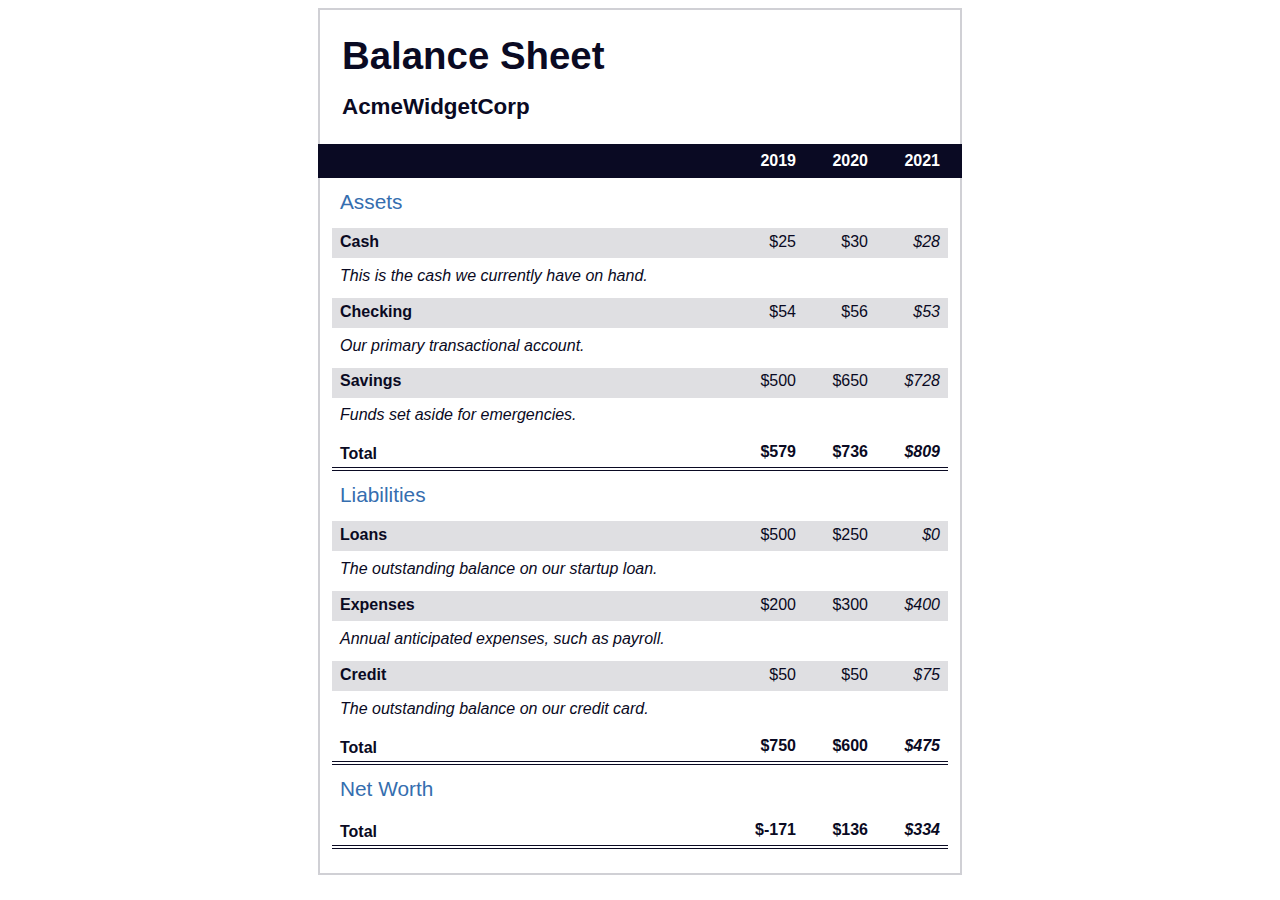
<file: ResponsiveWebDesign/BalanceSheet/index.html>
<!DOCTYPE html>
<html lang="en">

<head>
    <meta charset="UTF-8">
    <meta name="viewport" content="width=device-width, initial-scale=1.0">
    <title>Balance Sheet</title>
    <link rel="stylesheet" href="./styles.css">
</head>

<body>
    <main>
        <section>
            <h1>
                <span class="flex">
                    <span>AcmeWidgetCorp</span>
                    <span>Balance Sheet</span>
                </span>
            </h1>
            <div id="years" aria-hidden="true">
                <span class="year">2019</span>
                <span class="year">2020</span>
                <span class="year">2021</span>
            </div>
            <div class="table-wrap">
                <table>
                    <caption>Assets</caption>
                    <thead>
                        <tr>
                            <td></td>
                            <th><span class="sr-only year">2019</span></th>
                            <th><span class="sr-only year">2020</span></th>
                            <th class="current"><span class="sr-only year">2021</span></th>
                        </tr>
                    </thead>
                    <tbody>
                        <tr class="data">
                            <th>Cash <span class="description">This is the cash we currently have on hand.</span></th>
                            <td>$25</td>
                            <td>$30</td>
                            <td class="current">$28</td>
                        </tr>
                        <tr class="data">
                            <th>Checking <span class="description">Our primary transactional account.</span></th>
                            <td>$54</td>
                            <td>$56</td>
                            <td class="current">$53</td>
                        </tr>
                        <tr class="data">
                            <th>Savings <span class="description">Funds set aside for emergencies.</span></th>
                            <td>$500</td>
                            <td>$650</td>
                            <td class="current">$728</td>
                        </tr>
                        <tr class="total">
                            <th>Total <span class="sr-only">Assets</span></th>
                            <td>$579</td>
                            <td>$736</td>
                            <td class="current">$809</td>
                        </tr>
                    </tbody>
                </table>
                <table>
                    <caption>Liabilities</caption>
                    <thead>
                        <tr>
                            <td></td>
                            <th><span class="sr-only">2019</span></th>
                            <th><span class="sr-only">2020</span></th>
                            <th><span class="sr-only">2021</span></th>
                        </tr>
                    </thead>
                    <tbody>
                        <tr class="data">
                            <th>Loans <span class="description">The outstanding balance on our startup loan.</span></th>
                            <td>$500</td>
                            <td>$250</td>
                            <td class="current">$0</td>
                        </tr>
                        <tr class="data">
                            <th>Expenses <span class="description">Annual anticipated expenses, such as payroll.</span>
                            </th>
                            <td>$200</td>
                            <td>$300</td>
                            <td class="current">$400</td>
                        </tr>
                        <tr class="data">
                            <th>Credit <span class="description">The outstanding balance on our credit card.</span></th>
                            <td>$50</td>
                            <td>$50</td>
                            <td class="current">$75</td>
                        </tr>
                        <tr class="total">
                            <th>Total <span class="sr-only">Liabilities</span></th>
                            <td>$750</td>
                            <td>$600</td>
                            <td class="current">$475</td>
                        </tr>
                    </tbody>
                </table>
                <table>
                    <caption>Net Worth</caption>
                    <thead>
                        <tr>
                            <td></td>
                            <th><span class="sr-only">2019</span></th>
                            <th><span class="sr-only">2020</span></th>
                            <th><span class="sr-only">2021</span></th>
                        </tr>
                    </thead>
                    <tbody>
                        <tr class="total">
                            <th>Total <span class="sr-only">Net Worth</span></th>
                            <td>$-171</td>
                            <td>$136</td>
                            <td class="current">$334</td>
                        </tr>
                    </tbody>
                </table>
            </div>
        </section>
    </main>
</body>

</html>
</file>
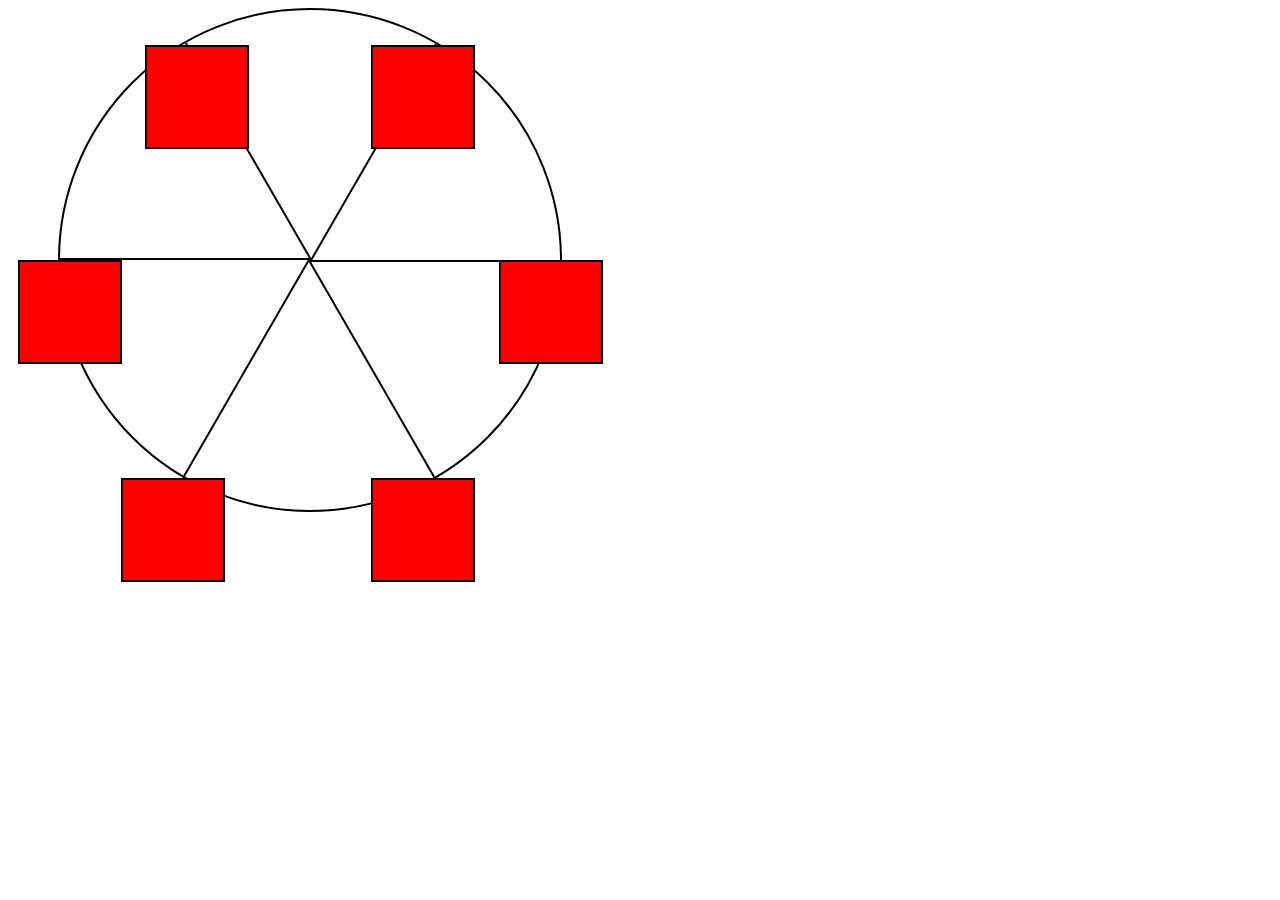
<file: ResponsiveWebDesign/LearnCssAnimation/index.html>
<!DOCTYPE html>
<html lang="en">
<head>
    <meta charset="UTF-8">
    <meta name="viewport" content="width=device-width, initial-scale=1.0">
    <title>Ferris Wheel</title>
    <link rel="stylesheet" href="styles.css">
</head>
<body>
    <div class="wheel">
        <span class="line"></span>
        <span class="line"></span>
        <span class="line"></span>
        <span class="line"></span>
        <span class="line"></span>
        <span class="line"></span>
        <div class="cabin"></div>
        <div class="cabin"></div>
        <div class="cabin"></div>
        <div class="cabin"></div>
        <div class="cabin"></div>
        <div class="cabin"></div>
    </div>
</body>
</html>
</file>
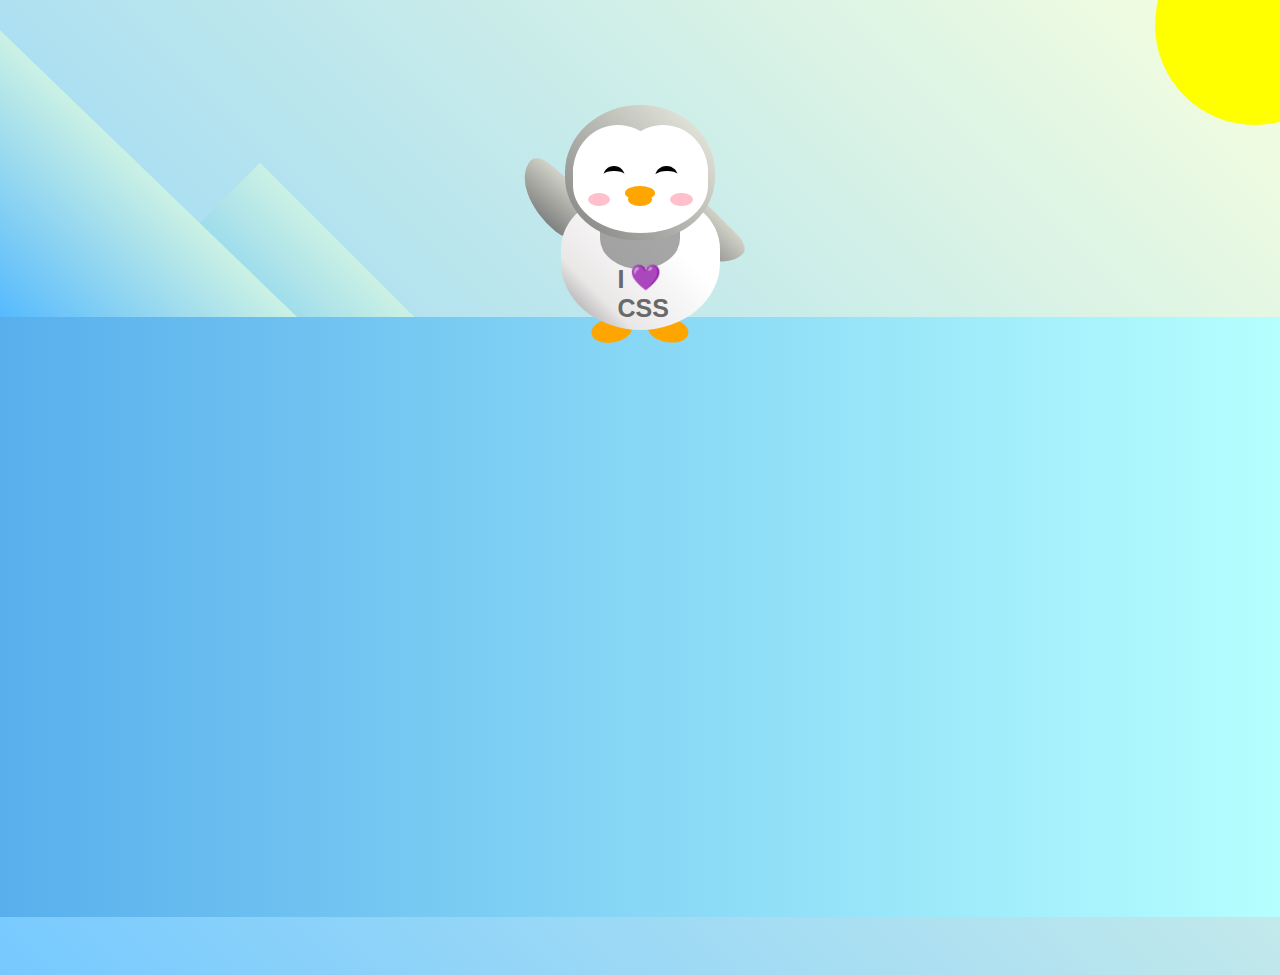
<file: ResponsiveWebDesign/LearnCssTransforms/index.html>
<!DOCTYPE html>
<html lang="en">
  <head>
    <meta charset="UTF-8" />
    <link rel="stylesheet" href="./styles.css" />
    <title>Penguin</title>
    <meta name="viewport" content="width=device-width, initial-scale=1.0" />
  </head>

  <body>
    <div class="left-mountain"></div>
    <div class="back-mountain"></div>
    <div class="sun"></div>
    <div class="penguin">
      <div class="penguin-head">
        <div class="face left"></div>
        <div class="face right"></div>
        <div class="chin"></div>
        <div class="eye left">
          <div class="eye-lid"></div>
        </div>
        <div class="eye right">
          <div class="eye-lid"></div>
        </div>
        <div class="blush left"></div>
        <div class="blush right"></div>
        <div class="beak top"></div>
        <div class="beak bottom"></div>
      </div>
      <div class="shirt">
        <div>💜</div>
        <p>I CSS</p>
      </div> 
      <div class="penguin-body">
        <div class="arm left"></div>
        <div class="arm right"></div>
        <div class="foot left"></div>
        <div class="foot right"></div>
      </div>
    </div>

    <div class="ground"></div>
  </body>
</html>
</file>
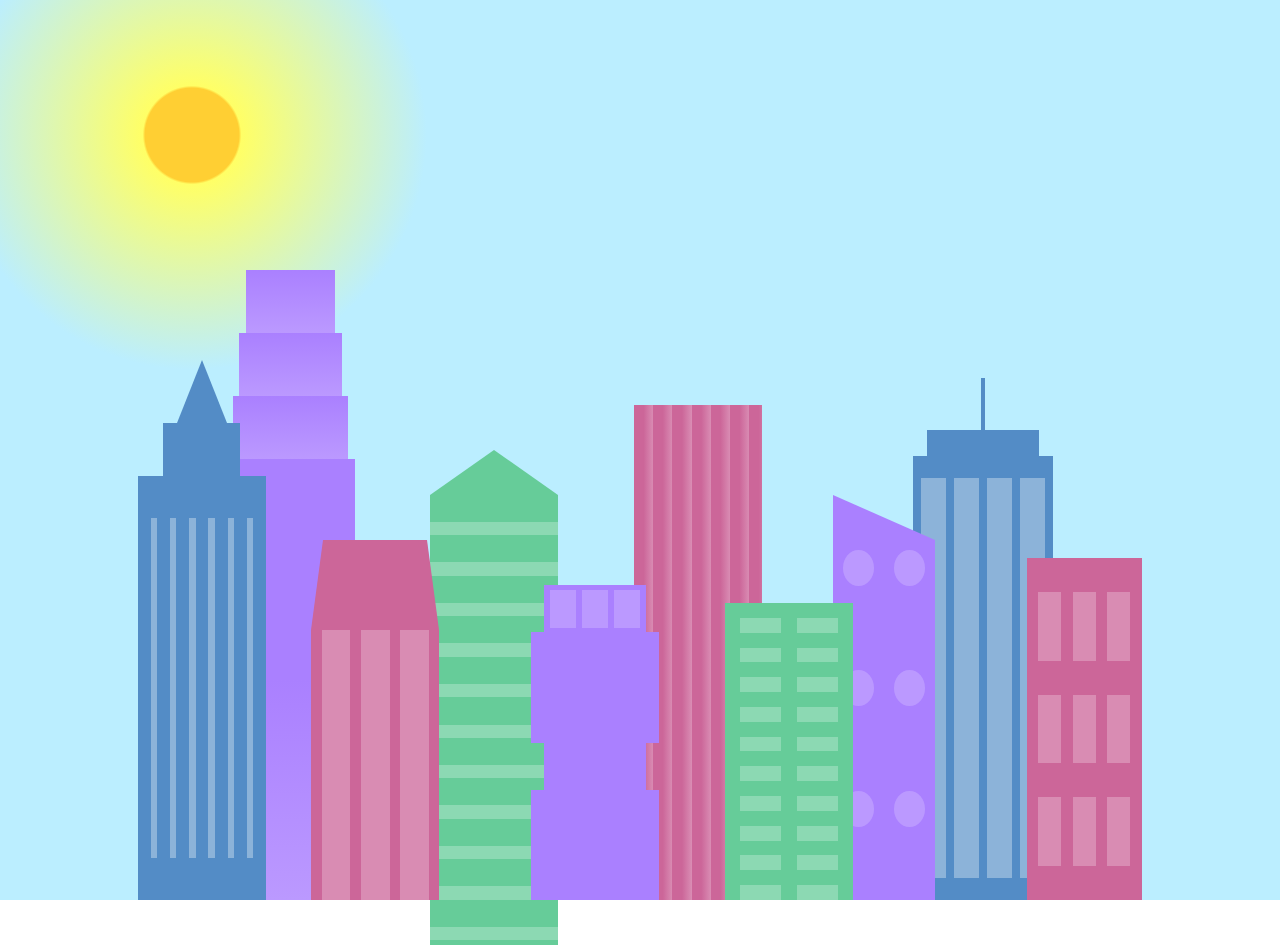
<file: ResponsiveWebDesign/LearnCssVariables/index.html>
<!DOCTYPE html>
<html lang="en">

<head>
    <meta charset="UTF-8">
    <title>City Skyline</title>
    <link href="styles.css" rel="stylesheet" />
</head>

<body>
    <div class="background-buildings sky">
        <div></div>
        <div></div>
        <div class="bb1 building-wrap">
            <div class="bb1a bb1-window"></div>
            <div class="bb1b bb1-window"></div>
            <div class="bb1c bb1-window"></div>
            <div class="bb1d"></div>
        </div>
        <div class="bb2">
            <div class="bb2a"></div>
            <div class="bb2b"></div>
        </div>
        <div class="bb3"></div>
        <div></div>
        <div class="bb4 building-wrap">
            <div class="bb4a"></div>
            <div class="bb4b"></div>
            <div class="bb4c window-wrap">
                <div class="bb4-window"></div>
                <div class="bb4-window"></div>
                <div class="bb4-window"></div>
                <div class="bb4-window"></div>
            </div>
        </div>
        <div></div>
        <div></div>
    </div>

    <div class="foreground-buildings">
        <div></div>
        <div></div>
        <div class="fb1 building-wrap">
            <div class="fb1a"></div>
            <div class="fb1b"></div>
            <div class="fb1c"></div>
        </div>
        <div class="fb2">
            <div class="fb2a"></div>
            <div class="fb2b window-wrap">
                <div class="fb2-window"></div>
                <div class="fb2-window"></div>
                <div class="fb2-window"></div>
            </div>
        </div>
        <div></div>
        <div class="fb3 building-wrap">
            <div class="fb3a window-wrap">
                <div class="fb3-window"></div>
                <div class="fb3-window"></div>
                <div class="fb3-window"></div>
            </div>
            <div class="fb3b"></div>
            <div class="fb3a"></div>
            <div class="fb3b"></div>
        </div>
        <div class="fb4">
            <div class="fb4a"></div>
            <div class="fb4b">
                <div class="fb4-window"></div>
                <div class="fb4-window"></div>
                <div class="fb4-window"></div>
                <div class="fb4-window"></div>
                <div class="fb4-window"></div>
                <div class="fb4-window"></div>
            </div>
        </div>
        <div class="fb5"></div>
        <div class="fb6"></div>
        <div></div>
        <div></div>
    </div>
</body>

</html>
</file>
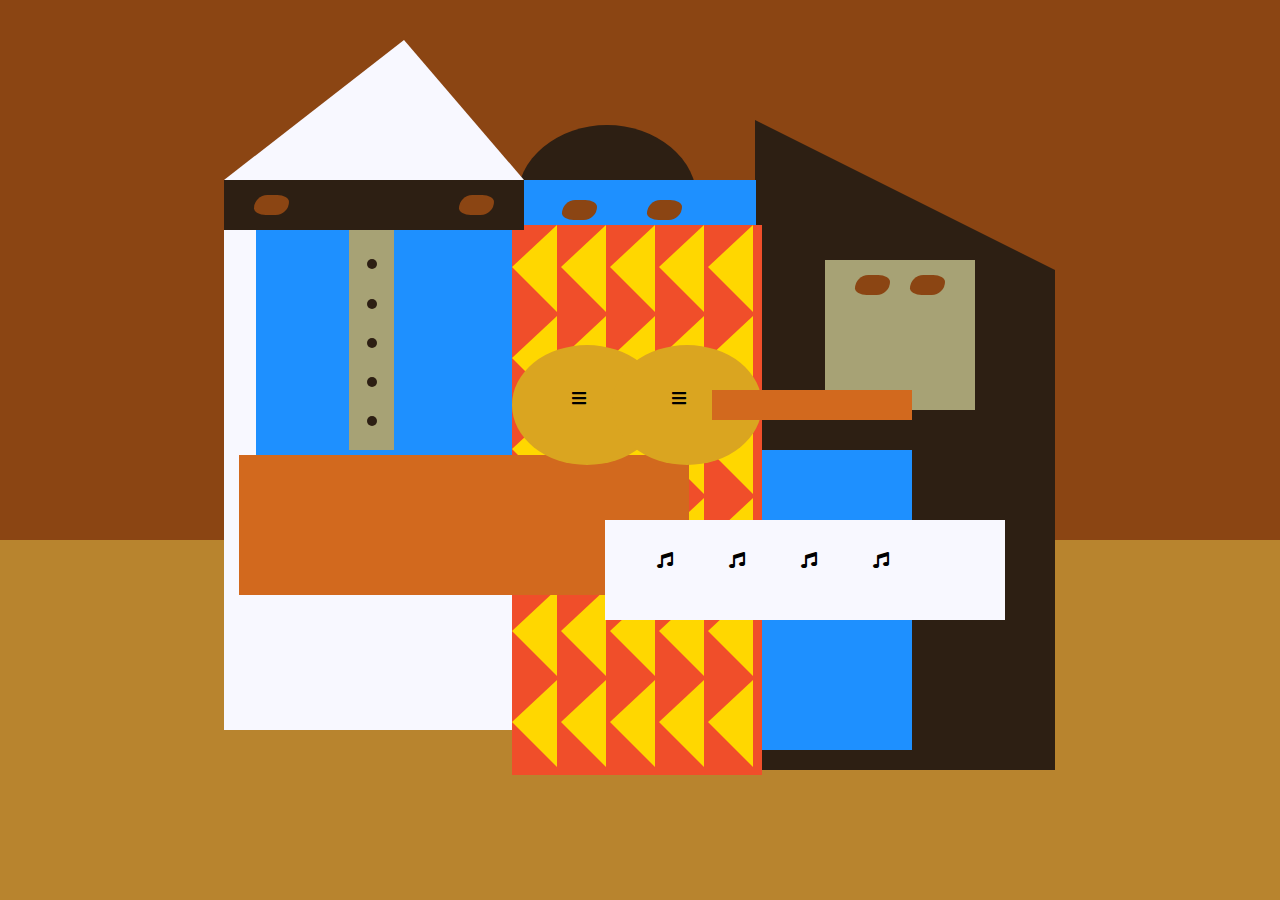
<file: ResponsiveWebDesign/LearnIntermediateCss/index.html>
<!DOCTYPE html>
<html lang="en">

<head>
    <meta charset="utf-8">
    <title>Picasso Painting</title>
    <link rel="stylesheet" href="./styles.css" />
    <link rel="stylesheet" href="https://use.fontawesome.com/releases/v5.8.2/css/all.css">
</head>

<body>
    <div id="back-wall"></div>
    <div class="characters">
        <div id="offwhite-character">
            <div id="white-hat"></div>
            <div id="black-mask">
                <div class="eyes left"></div>
                <div class="eyes right"></div>
            </div>
            <div id="gray-instrument">
                <div class="black-dot"></div>
                <div class="black-dot"></div>
                <div class="black-dot"></div>
                <div class="black-dot"></div>
                <div class="black-dot"></div>
            </div>
            <div id="tan-table"></div>
        </div>
        <div id="black-character">
            <div id="black-hat"></div>
            <div id="gray-mask">
                <div class="eyes left"></div>
                <div class="eyes right"></div>
            </div>
            <div id="white-paper">
                <i class="fas fa-music"></i>
                <i class="fas fa-music"></i>
                <i class="fas fa-music"></i>
                <i class="fas fa-music"></i>
            </div>
        </div>
        <div class="blue" id="blue-left"></div>
        <div class="blue" id="blue-right"></div>
        <div id="orange-character">
            <div id="black-round-hat"></div>
            <div id="eyes-div">
                <div class="eyes left"></div>
                <div class="eyes right"></div>
            </div>
            <div id="triangles">
                <div class="triangle"></div>
                <div class="triangle"></div>
                <div class="triangle"></div>
                <div class="triangle"></div>
                <div class="triangle"></div>
                <div class="triangle"></div>
                <div class="triangle"></div>
                <div class="triangle"></div>
                <div class="triangle"></div>
                <div class="triangle"></div>
                <div class="triangle"></div>
                <div class="triangle"></div>
                <div class="triangle"></div>
                <div class="triangle"></div>
                <div class="triangle"></div>
                <div class="triangle"></div>
                <div class="triangle"></div>
                <div class="triangle"></div>
                <div class="triangle"></div>
                <div class="triangle"></div>
                <div class="triangle"></div>
                <div class="triangle"></div>
                <div class="triangle"></div>
                <div class="triangle"></div>
                <div class="triangle"></div>
                <div class="triangle"></div>
                <div class="triangle"></div>
                <div class="triangle"></div>
                <div class="triangle"></div>
                <div class="triangle"></div>
            </div>
            <div id="guitar">
                <div class="guitar" id="guitar-left">
                    <i class="fas fa-bars"></i>
                </div>
                <div class="guitar" id="guitar-right">
                    <i class="fas fa-bars"></i>
                </div>
                <div id="guitar-neck"></div>
            </div>
        </div>
    </div>
</body>

</html>
</file>
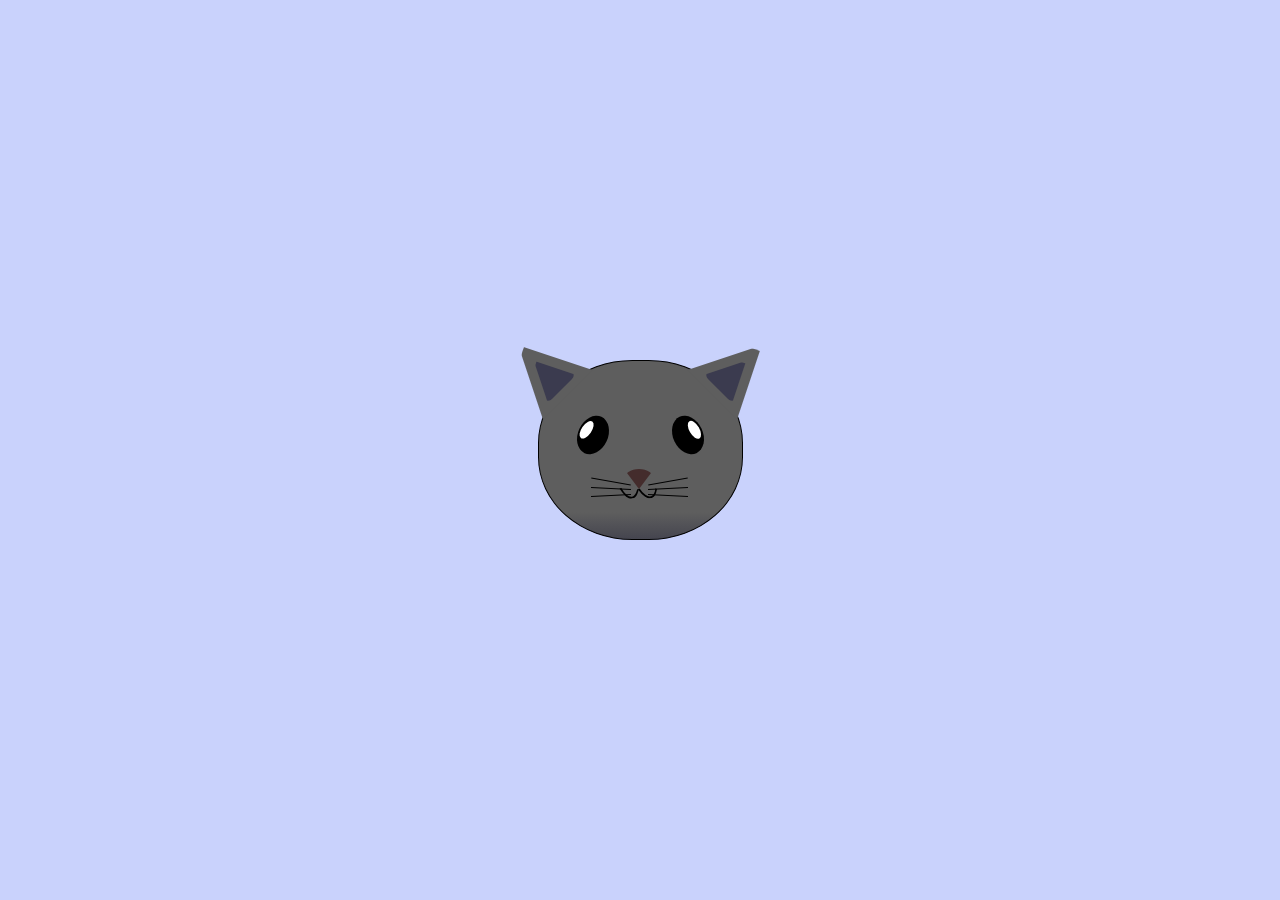
<file: ResponsiveWebDesign/LearnIntermediateCssTwo/index.html>
<!DOCTYPE html>
<html lang="en">
<head>
    <meta charset="UTF-8">
    <title>fCC Cat Painting</title>
    <link rel="stylesheet" href="./styles.css">
</head>
<body>
    <main>
      <div class="cat-head">
        <div class="cat-ears">
          <div class="cat-left-ear">
            <div class="cat-left-inner-ear"></div>
          </div>
          <div class="cat-right-ear">
            <div class="cat-right-inner-ear"></div>
          </div>
        </div>

        <div class="cat-eyes">
          <div class="cat-left-eye">
            <div class="cat-left-inner-eye"></div>
          </div>
          <div class="cat-right-eye">
            <div class="cat-right-inner-eye"></div>
          </div>
        </div>
        
        <div class="cat-nose"></div>

        <div class="cat-mouth">
          <div class="cat-mouth-line-left"></div>
          <div class="cat-mouth-line-right"></div>
        </div>

        <div class="cat-whiskers">
          <div class="cat-whiskers-left">
            <div class="cat-whisker-left-top"></div>
            <div class="cat-whisker-left-middle"></div>
            <div class="cat-whisker-left-bottom"></div>
          </div>
          <div class="cat-whiskers-right">
            <div class="cat-whisker-right-top"></div>
            <div class="cat-whisker-right-middle"></div>
            <div class="cat-whisker-right-bottom"></div>
          </div>
        </div>

      </div>
    </main>
</body>
</html>
</file>
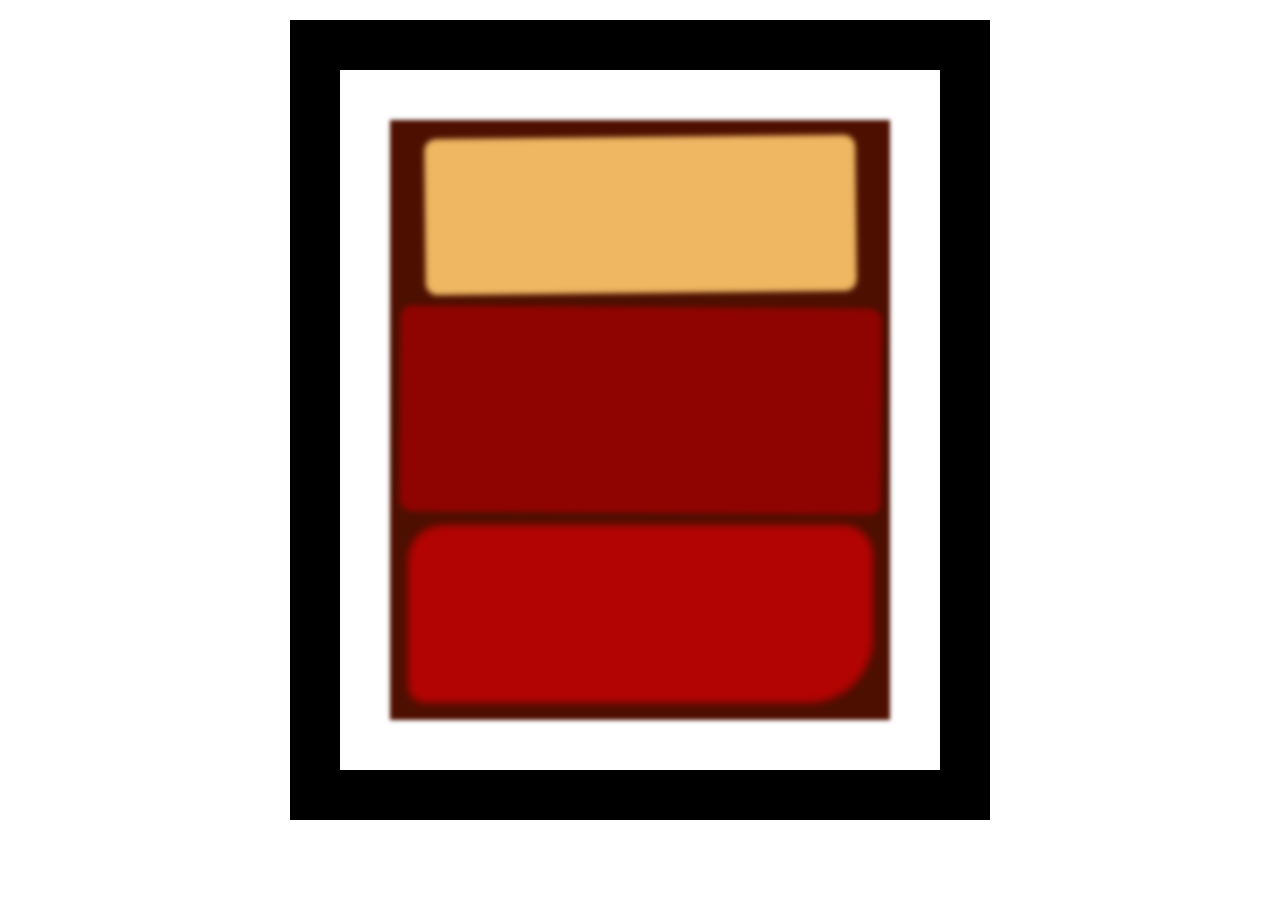
<file: ResponsiveWebDesign/LearnTheCssBoxModel/index.html>
<!DOCTYPE html>
<html lang="en">
    <head>
        <meta charset="UTF-8"/>
        <link href="styles.css" rel="stylesheet"/>
        <title>Rothko Painting</title>
    </head>
    <body>
        <div class="frame">
            <div class="canvas">
                <div class="one"></div>
                <div class="two"></div>
                <div class="three"></div>
            </div>
        </div>
    </body>
</html>
</file>
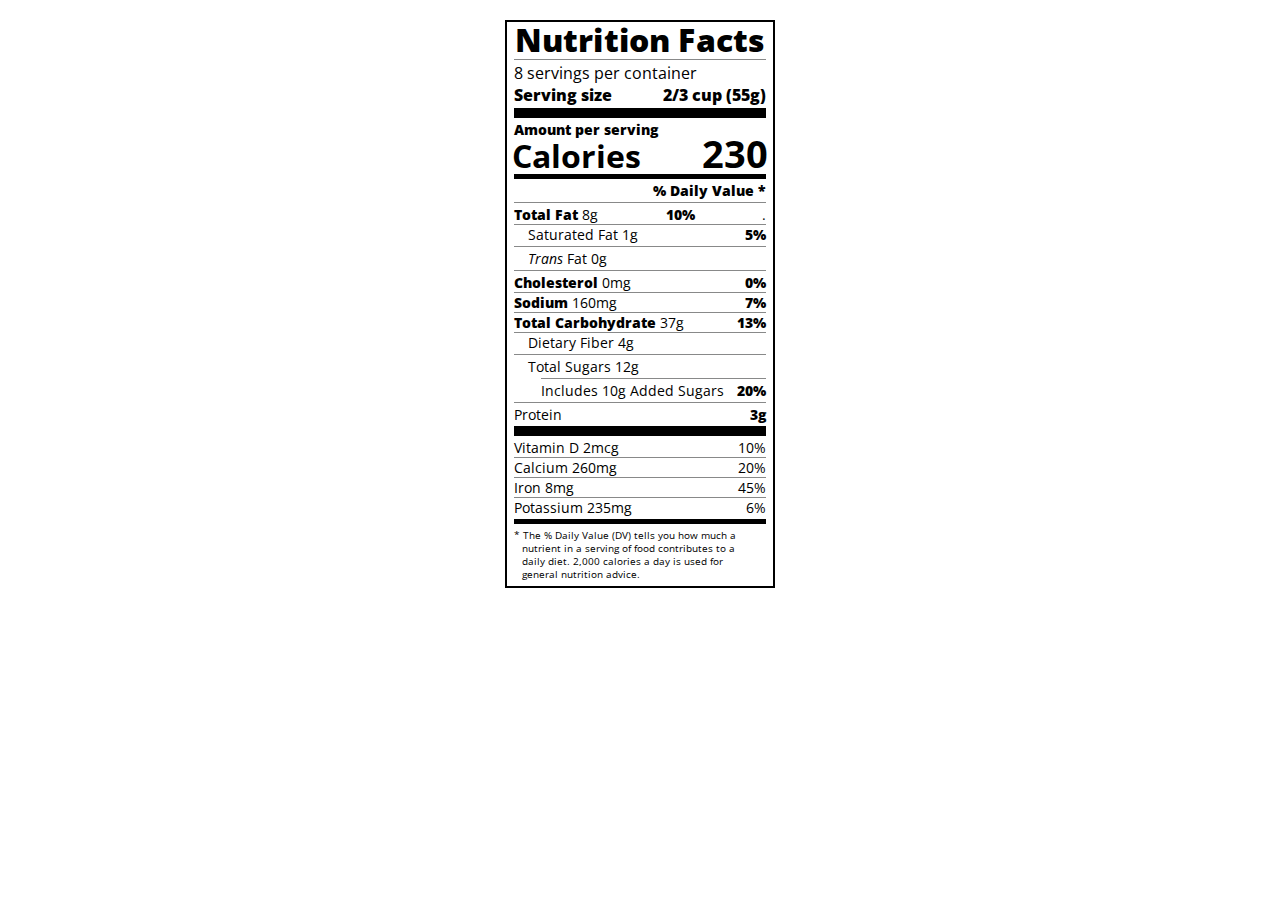
<file: ResponsiveWebDesign/LearnTypography/index.html>
<!DOCTYPE html>
<html lang="en">

<head>
  <meta charset="UTF-8">
  <link href="https://fonts.googleapis.com/css?family=Open+Sans:400,700,800" rel="stylesheet" />
  <link href="styles.css" rel="stylesheet" />
  <title>Nutrition Label</title>
</head>

<body>
    <div class="label">
        <header>
            <h1 class="bold">Nutrition Facts</h1>
            <div class="divider"> </div>
            <p>8 servings per container</p>
            <p class="bold">Serving size <span>2/3 cup (55g)</span></p>
        </header>
        <div class="divider large">

        </div>
        <div class="calories-info">
            <div class="left-container">
                <h2 class="bold small-text">Amount per serving</h2>
                <p>Calories</p>
            </div>
            <span>230</span>
        </div>
        <div class="divider medium"></div>
        <div class="daily-value small-text">
            <p class="no-divider bold right">% Daily Value *</p>
            <div class="divider"></div>
            <p>
                <span>
                    <span class="bold">Total Fat</span> 8g</span> 
                    <span class="bold">10%</span>.
                </span>
            </p>
            <p class="no-divider indent">Saturated Fat 1g <span class="bold">5%</span></p>
            <div class="divider"></div>
            <p class="indent no-divider"><span><i>Trans</i> Fat 0g</span></p>
            <div class="divider"></div>
            <p>
                <span>
                    <span class="bold">Cholesterol</span> 0mg
                </span>
                <span class="bold">0%</span>
            </p>
            <p>
                <span>
                    <span class="bold">Sodium</span> 160mg</span> 
                    <span class="bold">7%
                </span>
            </p>
            <p>
                <span>
                    <span class="bold">Total Carbohydrate</span> 37g</span> 
                    <span class="bold">13%
                </span>
            </p>
            <p class="indent no-divider">Dietary Fiber 4g</p>
            <div class="divider"> </div>
            <p class="indent no-divider">Total Sugars 12g</p>
            <div class="double-indent divider"> </div>
            <p class="double-indent no-divider">Includes 10g Added Sugars <span class="bold right">20%</span></p>
            <div class="divider"> </div>
            <p class="no-divider">Protein <span class="bold">3g</span></p>
            <div class="divider large"></div>
            <p>Vitamin D 2mcg <span>10%</span></p>
            <p>Calcium 260mg <span>20%</span></p>
            <p>Iron 8mg <span>45%</span></p>
            <p class="no-divider">Potassium 235mg <span>6%</span></p>
        </div>
        <div class="medium divider"></div>
        <p class="note">* The % Daily Value (DV) tells you how much a nutrient in a serving of food contributes to a daily diet. 2,000 calories a day is used for general nutrition advice.</p>
    </div>
</body>
</html>
</file>
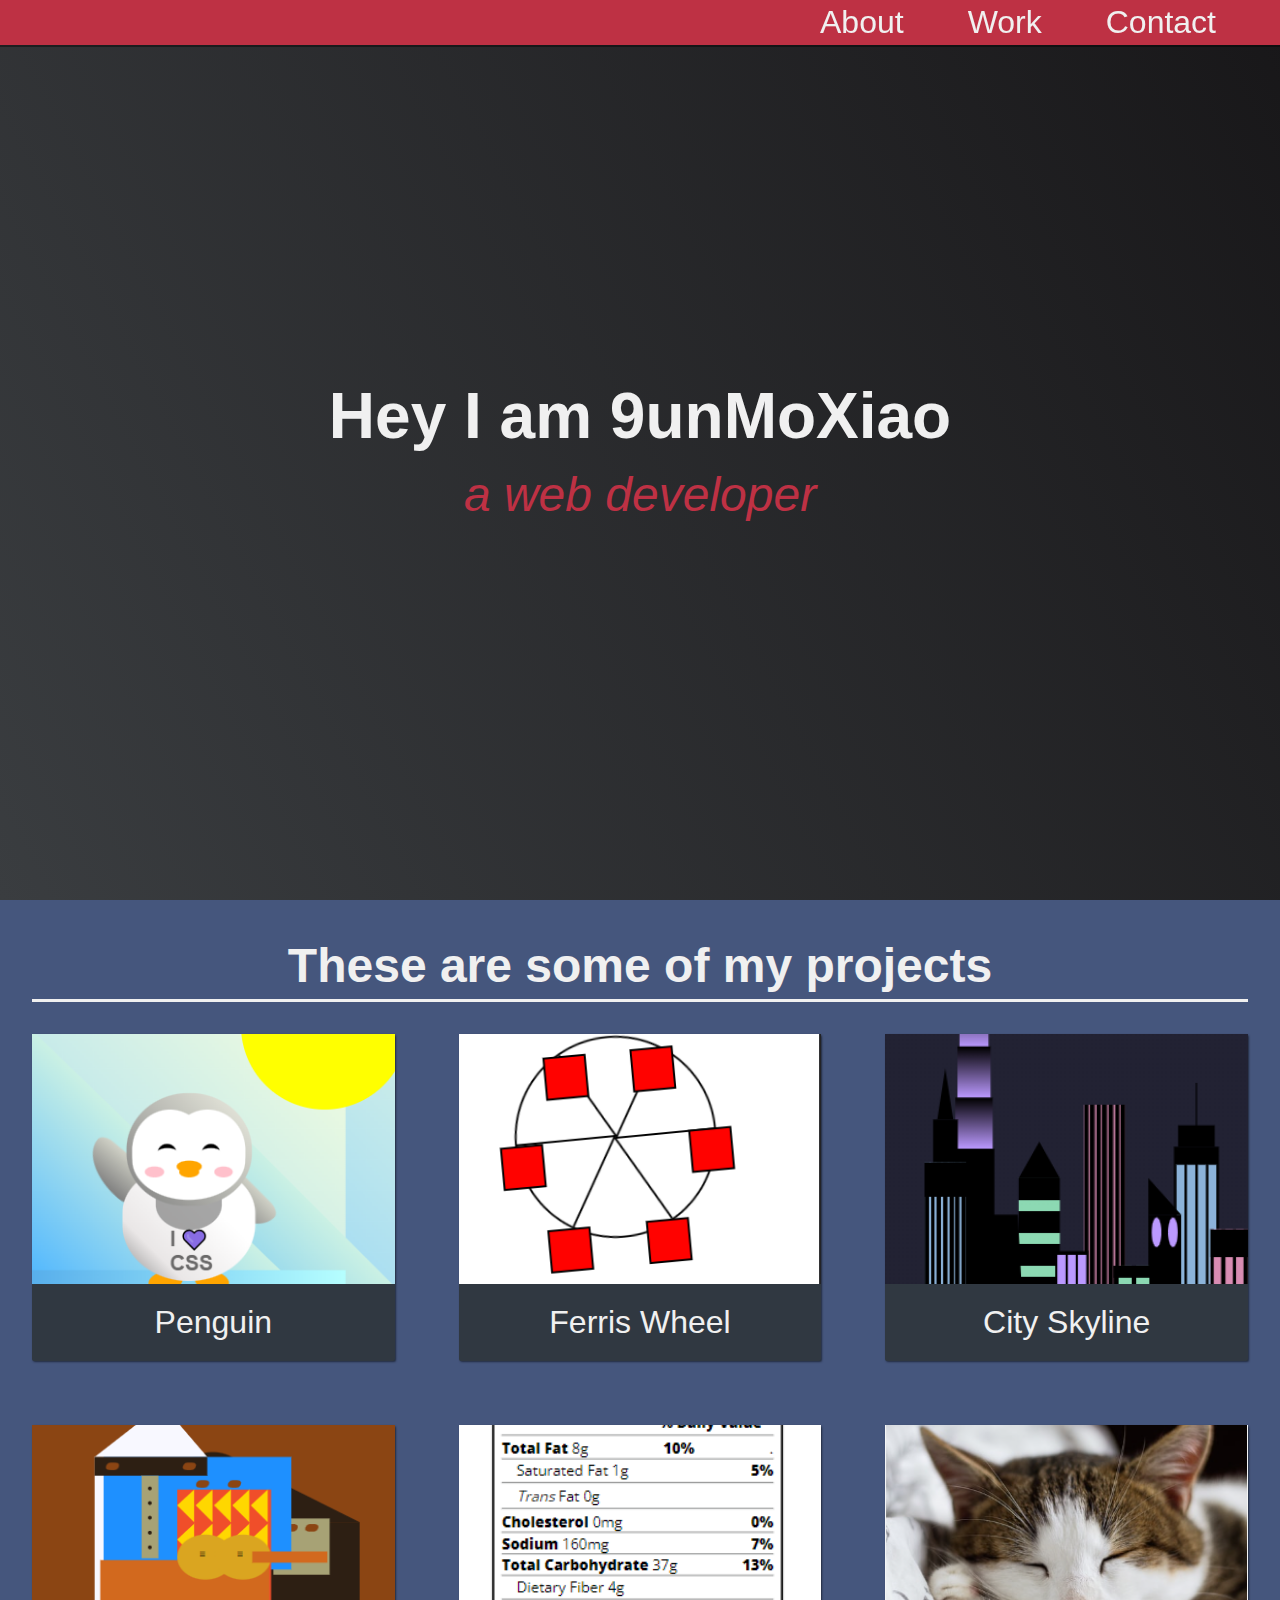
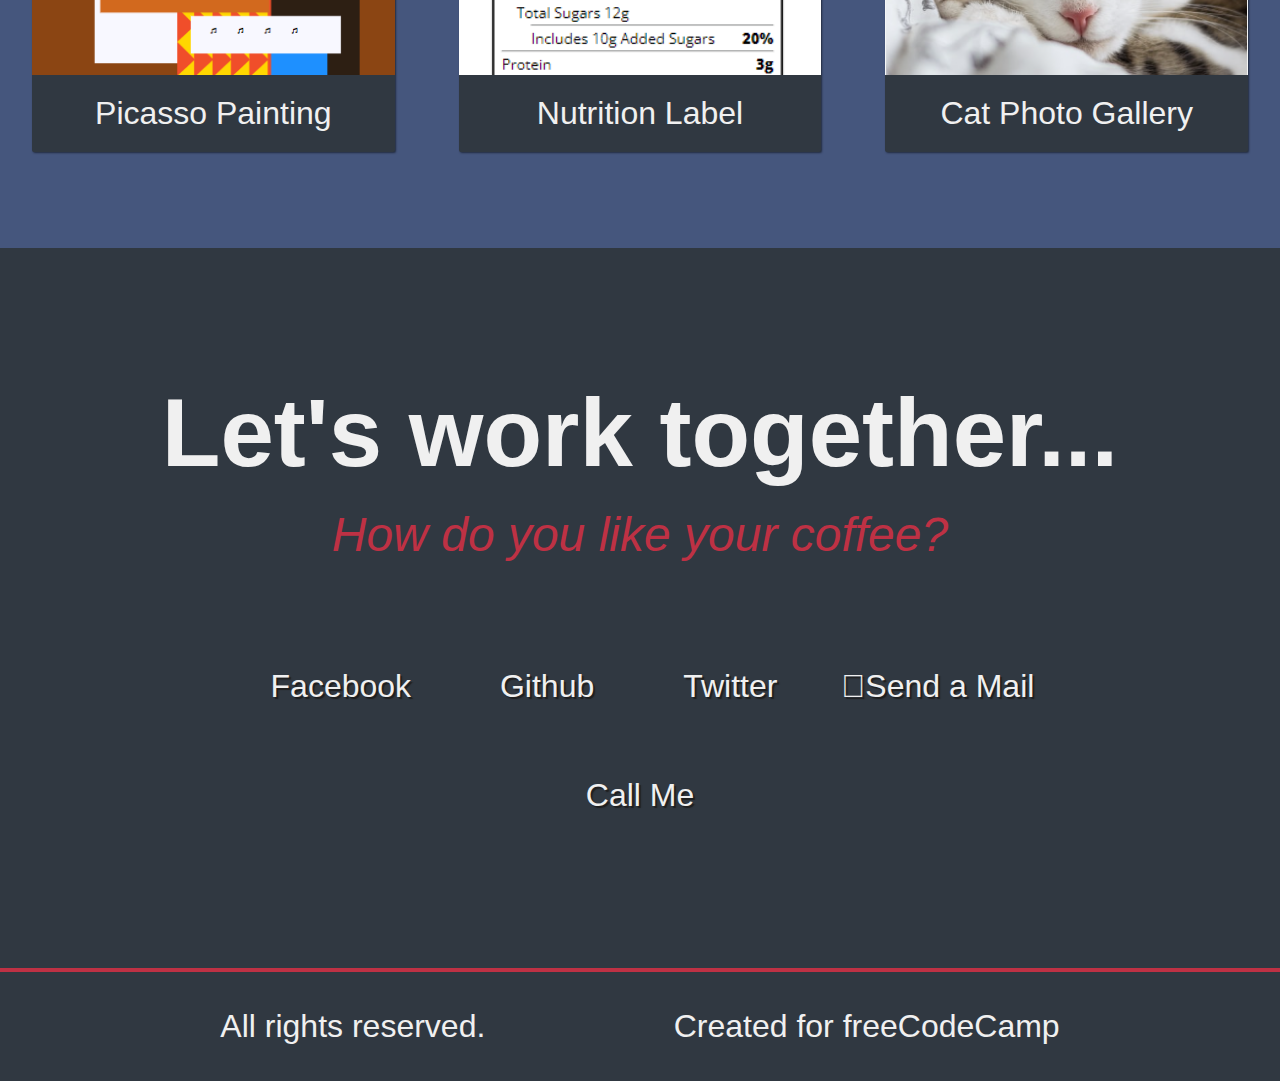
<file: ResponsiveWebDesign/PortfolioWebpage/index.html>
<!DOCTYPE html>
<html lang="en">
<head>
    <meta charset="UTF-8">
    <meta name="viewport" content="width=device-width, initial-scale=1.0">
    <title>9unMoXiao Portfolio</title>
    <link rel="stylesheet" href="https://use.fontawesome.com/releases/v5.8.2/css/all.css" integrity="sha384-oS3vJWv+0UjzBfQzYUhtDYW+Pj2yciDJxpsK1OYPAYjqT085Qq/1cq5FLXAZQ7Ay" crossorigin="anonymous">
    <link rel="stylesheet" href="styles.css">
</head>
<body>
    <nav id="navbar" class="nav">
        <ul class="nav-list">
            <li><a href="#welcome-section">About</a></li>
            <li><a href="#projects">Work</a></li>
            <li><a href="#contact-section">Contact</a></li>
        </ul>
    </nav>
    <section id="welcome-section">
        <h1>Hey I am 9unMoXiao</h1>
        <p>a web developer</p>
    </section>
    <section id="projects">
        <h2 class="projects-section-header">These are some of my projects</h2>
        <div class="projects-grid">
            <a id="profile-link" class="project project-tile" href="https://github.com/9unMoXiao/freecodecamp" target="_blank"><img class="project-image" src="../Images/penguin.PNG" alt="penguin"><p class="project-title">Penguin</p></a>
            <a id="profile-link" class="project project-tile" href="https://github.com/9unMoXiao/freecodecamp" target="_blank"><img class="project-image" src="../Images/ferris_wheel.PNG" alt="ferris-wheel"><p class="project-title">Ferris Wheel</p></a>
            <a id="profile-link" class="project project-tile" href="https://github.com/9unMoXiao/freecodecamp" target="_blank"><img class="project-image" src="../Images/city_skyline.PNG" alt="city-skyline"><p class="project-title">City Skyline</p></a>
            <a id="profile-link" class="project project-tile" href="https://github.com/9unMoXiao/freecodecamp" target="_blank"><img class="project-image" src="../Images/picasso_painting.PNG" alt="picasso-painting"><p class="project-title">Picasso Painting</p></a>
            <a id="profile-link" class="project project-tile" href="https://github.com/9unMoXiao/freecodecamp" target="_blank"><img class="project-image" src="../Images/nutrition_label.PNG" alt="nutrition-label"><p class="project-title">Nutrition Label</p></a>
            <a id="profile-link" class="project project-tile" href="https://github.com/9unMoXiao/freecodecamp" target="_blank"><img class="project-image" src="../Images/cat_photo_gallery.PNG" alt="cat-photo-gallery"><p class="project-title">Cat Photo Gallery</p></a>
        </div>
    </section>
    <section id="contact-section">
        <div class="contact-section-header">
            <h2>Let's work together...</h2>
            <p>How do you like your coffee?</p>
        </div>
        <div class="contact-section-links">
            <a class="btn contact-details" href=""><i class="fab fa-facebook-square"></i>Facebook</a>
            <a class="btn contact-details" href=""><i class="fab fa-github"></i>Github</a>
            <a class="btn contact-details" href=""><i class="fab fa-twitter"></i>Twitter</a>
            <a class="btn contact-details" href=""><i class="fas fa-at"></i>Send a Mail</a>
            <a class="btn contact-details" href=""><i class="fas fa-mobile-alt"></i>Call Me</a>
        </div>
    </section>
    <footer>
        <p>All rights reserved.</p>
        <p>Created for <a href="https://www.freecodecamp.com/" target="_blank">freeCodeCamp <i class="fab fa-free-code-camp"></i></a></p>
    </footer>
</body>
</html>
</file>
<file: ResponsiveWebDesign/BalanceSheet/styles.css>
span[class~="sr-only"] {
    border: 0 !important;
    clip: rect(1px, 1px, 1px, 1px) !important;
    clip-path: inset(50%) !important;
    height: 1px !important;
    width: 1px !important;
    position: absolute !important;
    overflow: hidden !important;
    white-space: nowrap !important;
    padding: 0 !important;
    margin: -1px !important;
}

html {
    box-sizing: border-box;
}

body {
    font-family: sans-serif;
    color: #0a0a23;
}

h1 {
    max-width: 37.25rem;
    margin: 0 auto;
    padding: 1.5rem 1.25rem;
}

h1 .flex {
    display: flex;
    flex-direction: column-reverse;
    gap: 1rem;
}

h1 .flex span:first-of-type {
    font-size: 0.7em;
}

h1 .flex span:last-of-type {
    font-size: 1.2em;
}

section {
    max-width: 40rem;
    margin: 0 auto;
    border: 2px solid #d0d0d5;
}

#years {
    display: flex;
    justify-content: flex-end;
    position: sticky;
    z-index: 999;
    top: 0;
    background: #0a0a23;
    color: #fff;
    padding: 0.5rem calc(1.25rem + 2px) 0.5rem 0;
    margin: 0 -2px;
}

#years span[class] {
    font-weight: bold;
    width: 4.5rem;
    text-align: right;
}

.table-wrap {
    padding: 0 0.75rem 1.5rem 0.75rem;
}

table {
    border-collapse: collapse;
    border: 0;
    width: 100%;
    position: relative;
    margin-top: 3rem;
}

table caption {
    color: #356eaf;
    font-size: 1.3em;
    font-weight: normal;
    position: absolute;
    top: -2.25rem;
    left: 0.5rem;
}

tbody td {
    width: 100vw;
    min-width: 4rem;
    max-width: 4rem;
}

tbody th {
    width: calc(100% - 12rem);
}

tr[class="total"] {
    border-bottom: 4px double #0a0a23;
    font-weight: bold;
}

tr[class="total"] th {
    text-align: left;
    padding: 0.5rem 0 0.25rem 0.5rem;
}

tr.total td {
    text-align: right;
    padding: 0 0.25rem;
}

tr.total td:nth-of-type(3) {
    padding-right: 0.5rem;
}

tr.total:hover {
    background-color: #99c9ff;
}

td.current {
    font-style: italic;
}

tr.data {
    background-image: linear-gradient(to bottom, #dfdfe2 1.845rem, white 1.845rem);
}

tr.data th {
    text-align: left;
    padding-top: 0.3rem;
    padding-left: 0.5rem;
}

tr.data th .description {
    display: block;
    font-weight: normal;
    font-style: italic;
    padding: 1rem 0 0.75rem;
    margin-right: -13.5rem;
}

tr.data td {
    vertical-align: top;
    padding: 0.3rem 0.25rem 0;
    text-align: right;
}

tr.data td:last-of-type {
    padding-right: 0.5rem;
}
</file>
<file: ResponsiveWebDesign/LearnCssAnimation/styles.css>
.wheel {
    border: 2px solid black;
    border-radius: 50%;
    margin-left: 50px;
    position: absolute;
    height: 55vw;
    width: 55vw;
    max-height: 500px;
    max-width: 500px;
    animation-name: wheel;
    animation-duration: 10s;
    animation-iteration-count: infinite;
    animation-timing-function: linear;
}

.line {
    position: absolute;
    left: 50%;
    top: 50%;
    background-color: black;
    width: 50%;
    height: 2px;
    transform-origin: 0% 0%;
}


.line:nth-of-type(2) {
    transform: rotate(60deg);
}

.line:nth-of-type(3) {
    transform: rotate(120deg);
}

.line:nth-of-type(4) {
    transform: rotate(180deg);
}

.line:nth-of-type(5) {
    transform: rotate(240deg);
}

.line:nth-of-type(6) {
    transform: rotate(300deg);
}

.cabin {
    position: absolute;
    border: 2px solid;
    background-color: red;
    width: 20%;
    height: 20%;
    transform-origin: 50% 0%;
    animation-name: cabin;
    animation: cabins 10s ease-in-out infinite;
}

.cabin:nth-of-type(1) {
    right: -8.5%;
    top: 50%;
}

.cabin:nth-of-type(2) {
    right: 17%;
    top: 93.5%;
}

.cabin:nth-of-type(3) {
    right: 67%;
    top: 93.5%;
}

.cabin:nth-of-type(4) {
    left: -8.5%;
    top: 50%;
}

.cabin:nth-of-type(5) {
    left: 17%;
    top: 7%;
}

.cabin:nth-of-type(6) {
    right: 17%;
    top: 7%;
}

@keyframes wheel {
    0% {
        transform: rotate(0deg);
    }

    100% {
        transform: rotate(360deg);
    }
}

@keyframes cabins {
    0% {
        transform: rotate(0deg);
    }

    25% {
        background-color: yellow;
    }

    50% {
        background-color: purple;
    }

    75% {
        background-color: yellow;
    }

    100% {
        transform: rotate(-360deg);
    }
}
</file>
<file: ResponsiveWebDesign/LearnCssTransforms/styles.css>
:root {
    --penguin-face: white;
    --penguin-picorna: orange;
    --penguin-skin: gray;
  }
  
  body {
    background: linear-gradient(45deg, rgb(118, 201, 255), rgb(247, 255, 222));
    margin: 0;
    padding: 0;
    width: 100%;
    height: 100vh;
    overflow: hidden;
  }
  
  .left-mountain {
    width: 300px;
    height: 300px;
    background: linear-gradient(rgb(203, 241, 228), rgb(80, 183, 255));
    position: absolute;
    transform: skew(0deg, 44deg);
    z-index: 2;
    margin-top: 100px;
  }
  
  .back-mountain {
    width: 300px;
    height: 300px;
    background: linear-gradient(rgb(203, 241, 228), rgb(47, 170, 255));
    position: absolute;
    z-index: 1;
    transform: rotate(45deg);
    left: 110px;
    top: 225px;
  }
  
  .sun {
    width: 200px;
    height: 200px;
    background-color: yellow;
    position: absolute;
    border-radius: 50%;
    top: -75px;
    right: -75px;
  }
  
  .penguin {
    width: 300px;
    height: 300px;
    margin: auto;
    margin-top: 75px;
    z-index: 4;
    position: relative;
    transition: transform 1s ease-in-out 0ms;
  }
  
  .penguin * {
    position: absolute;
  }
  
  .penguin:active {
    transform: scale(1.5);
    cursor: not-allowed;
  }
  
  .penguin-head {
    width: 50%;
    height: 45%;
    background: linear-gradient(
      45deg,
      var(--penguin-skin),
      rgb(239, 240, 228)
    );
    border-radius: 70% 70% 65% 65%;
    top: 10%;
    left: 25%;
    z-index: 1;
  }
  
  .face {
    width: 60%;
    height: 70%;
    background-color: var(--penguin-face);
    border-radius: 70% 70% 60% 60%;
    top: 15%;
  }
  
  .face.left {
    left: 5%;
  }
  
  .face.right {
    right: 5%;
  }
  
  .chin {
    width: 90%;
    height: 70%;
    background-color: var(--penguin-face);
    top: 25%;
    left: 5%;
    border-radius: 70% 70% 100% 100%;
  }
  
  .eye {
    width: 15%;
    height: 17%;
    background-color: black;
    top: 45%;
    border-radius: 50%;
  }
  
  .eye.left {
    left: 25%;
  }
  
  .eye.right {
    right: 25%;
  }
  
  .eye-lid {
    width: 150%;
    height: 100%;
    background-color: var(--penguin-face);
    top: 25%;
    left: -23%;
    border-radius: 50%;
  }
  
  .blush {
    width: 15%;
    height: 10%;
    background-color: pink;
    top: 65%;
    border-radius: 50%;
  }
  
  .blush.left {
    left: 15%;
  }
  
  .blush.right {
    right: 15%;
  }
  
  .beak {
    height: 10%;
    background-color: var(--penguin-picorna);
    border-radius: 50%;
  }
  
  .beak.top {
    width: 20%;
    top: 60%;
    left: 40%;
  }
  
  .beak.bottom {
    width: 16%;
    top: 65%;
    left: 42%;
  }
  
  .shirt {
    font: bold 25px Helvetica, sans-serif;
    top: 165px;
    left: 127.5px;
    z-index: 1;
    color: #6a6969;
  }
  
  .shirt div {
    font-weight:  initial;
    top: 22.5px;
    left: 12px;
  }
  
  .penguin-body {
    width: 53%;
    height: 45%;
    background: linear-gradient(
      45deg,
      rgb(134, 133, 133) 0%,
      rgb(234, 231, 231) 25%,
      white 67%
    );
    border-radius: 80% 80% 100% 100%;
    top: 40%;
    left: 23.5%;
  }
  
  .penguin-body::before {
    content: "";
    position: absolute;
    width: 50%;
    height: 45%;
    background-color: var(--penguin-skin);
    top: 10%;
    left: 25%;
    border-radius: 0% 0% 100% 100%;
    opacity: 70%;
  }
  
  .arm {
    width: 30%;
    height: 60%;
    background: linear-gradient(
      90deg,
      var(--penguin-skin),
      rgb(209, 210, 199)
    );
    border-radius: 30% 30% 30% 120%;
    z-index: -1;
  }
  
  .arm.left {
    top: 35%;
    left: 5%;
    transform-origin: top left; 
    transform: rotate(130deg) scaleX(-1);
    animation: 3s linear infinite wave;
  }
  
  .arm.right {
    top: 0%;
    right: -5%;
    transform: rotate(-45deg);
  }
  
  @keyframes wave {
    10% {
      transform: rotate(110deg) scaleX(-1);
    }
    20% {
      transform: rotate(130deg) scaleX(-1);
    }
    30% {
      transform: rotate(110deg) scaleX(-1);
    }
    40% {
      transform: rotate(130deg) scaleX(-1);
    }
  }
  
  .foot {
    width:  15%;
    height: 30%;
    background-color: var(--penguin-picorna);
    top: 85%;
    border-radius: 50%;
    z-index: -1;
  }
  
  .foot.left {
    left: 25%;
    transform: rotate(80deg);
  }
  
  .foot.right {
    right: 25%;
    transform: rotate(-80deg);
  }
  
  .ground {
    width: 100vw;
    height: 400px;
    background: linear-gradient(90deg, rgb(88, 175, 236), rgb(182, 255, 255));
    z-index: 3;
    position: absolute;
    margin-top: -58px;
        height: calc(100vh - 300px);
  
  }
</file>
<file: ResponsiveWebDesign/LearnCssVariables/styles.css>
:root {
    --building-color1: #aa80ff;
    --building-color2: #66cc99;
    --building-color3: #cc6699;
    --building-color4: #538cc6;
    --window-color1: #bb99ff;
    --window-color2: #8cd9b3;
    --window-color3: #d98cb3;
    --window-color4: #8cb3d9;
  }
  
  * {
    box-sizing: border-box;
  }
  
  body {
    height: 100vh;
    margin: 0;
    overflow: hidden;
  }
  
  .background-buildings, .foreground-buildings {
    width: 100%;
    height: 100%;
    display: flex;
    align-items: flex-end;
    justify-content: space-evenly;
    position: absolute;
    top: 0;
  }
  
  .building-wrap {
    display: flex;
    flex-direction: column;
    align-items: center;
  }
  
  .window-wrap {
    display: flex;
    align-items: center;
    justify-content: space-evenly;
  }
  
  .sky {
    background: radial-gradient(
        closest-corner circle at 15% 15%,
        #ffcf33,
        #ffcf33 20%,
        #ffff66 21%,
        #bbeeff 100%
      );
  }
  
  /* BACKGROUND BUILDINGS - "bb" stands for "background building" */
  .bb1 {
    width: 10%;
    height: 70%;
  }
  
  .bb1a {
    width: 70%;
  }
    
  .bb1b {
    width: 80%;
  }
    
  .bb1c {
    width: 90%;
  }
  
  .bb1d {
    width: 100%;
    height: 70%;
    background: linear-gradient(
        var(--building-color1) 50%,
        var(--window-color1)
      );
  }
  
  .bb1-window {
    height: 10%;
    background: linear-gradient(
        var(--building-color1),
        var(--window-color1)
      );
  }
  
  .bb2 {
    width: 10%;
    height: 50%;
  }
  
  .bb2a {
    border-bottom: 5vh solid var(--building-color2);
    border-left: 5vw solid transparent;
    border-right: 5vw solid transparent;
  }
  
  .bb2b {
    width: 100%;
    height: 100%;
    background: repeating-linear-gradient(
        var(--building-color2),
        var(--building-color2) 6%,
        var(--window-color2) 6%,
        var(--window-color2) 9%
      );
  }
  
  .bb3 {
    width: 10%;
    height: 55%;
    background: repeating-linear-gradient(
        90deg,
        var(--building-color3),
        var(--building-color3),
        var(--window-color3) 15%
      );
  }
  
  .bb4 {
    width: 11%;
    height: 58%;
  }
  
  .bb4a {
    width: 3%;
    height: 10%;
    background-color: var(--building-color4);
  }
  
  .bb4b {
    width: 80%;
    height: 5%;
    background-color: var(--building-color4);
  }
    
  .bb4c {
    width: 100%;
    height: 85%;
    background-color: var(--building-color4);
  }
  
  .bb4-window {
    width: 18%;
    height: 90%;
    background-color: var(--window-color4);
  }
  
  /* FOREGROUND BUILDINGS - "fb" stands for "foreground building" */
  .fb1 {
    width: 10%;
    height: 60%;
  }
  
  .fb1a {
    border-bottom: 7vh solid var(--building-color4);
    border-left: 2vw solid transparent;
    border-right: 2vw solid transparent;
  }
  
  .fb1b {
    width: 60%;
    height: 10%;
    background-color: var(--building-color4);
  }
    
  .fb1c {
    width: 100%;
    height: 80%;
    background: repeating-linear-gradient(
        90deg,
        var(--building-color4),
        var(--building-color4) 10%,
        transparent 10%,
        transparent 15%
      ),
      repeating-linear-gradient(
        var(--building-color4),
        var(--building-color4) 10%,
        var(--window-color4) 10%,
        var(--window-color4) 90%
      );
  }
  
  .fb2 {
    width: 10%;
    height: 40%;
  }
  
  .fb2a {
    width: 100%;
    border-bottom: 10vh solid var(--building-color3);
    border-left: 1vw solid transparent;
    border-right: 1vw solid transparent;
  }
  
  .fb2b {
    width: 100%;
    height: 75%;
    background-color: var(--building-color3);
  }
  
  .fb2-window {
    width: 22%;
    height: 100%;
    background-color: var(--window-color3);
  }
  
  .fb3 {
    width: 10%;
    height: 35%;
  }
    
  .fb3a {
    width: 80%;
    height: 15%;
    background-color: var(--building-color1);
  }
    
  .fb3b {
    width: 100%;
    height: 35%;
    background-color: var(--building-color1);
  }
  
  .fb3-window {
    width: 25%;
    height: 80%;
    background-color: var(--window-color1);
  }
  
  .fb4 {
    width: 8%;
    height: 45%;
    position: relative;
    left: 10%;
  }
  
  .fb4a {
    border-top: 5vh solid transparent;
    border-left: 8vw solid var(--building-color1);
  }
  
  .fb4b {
    width: 100%;
    height: 89%;
    background-color: var(--building-color1);
    display: flex;
    flex-wrap: wrap;
  }
  
  .fb4-window {
    width: 30%;
    height: 10%;
    border-radius: 50%;
    background-color: var(--window-color1);
    margin: 10%;
  }
  
  .fb5 {
    width: 10%;
    height: 33%;
    position: relative;
    right: 10%;
    background: repeating-linear-gradient(
        var(--building-color2),
        var(--building-color2) 5%,
        transparent 5%,
        transparent 10%
      ),
      repeating-linear-gradient(
        90deg,
        var(--building-color2),
        var(--building-color2) 12%,
        var(--window-color2) 12%,
        var(--window-color2) 44%
      );
  }
  
  .fb6 {
    width: 9%;
    height: 38%;
    background: repeating-linear-gradient(
        90deg,
        var(--building-color3),
        var(--building-color3) 10%,
        transparent 10%,
        transparent 30%
      ),
      repeating-linear-gradient(
        var(--building-color3),
        var(--building-color3) 10%,
        var(--window-color3) 10%,
        var(--window-color3) 30%
      );
  }
  
  @media (max-width: 1000px) {
    :root {
      --building-color1: #000;
      --building-color2: #000;
      --building-color3: #000;
      --building-color4: #000;
    }
    .sky {
      background: radial-gradient(
          closest-corner circle at 15% 15%,
          #ccc,
          #ccc 20%,
          #445 21%,
          #223 100%
        );
    }
  }
</file>
<file: ResponsiveWebDesign/LearnIntermediateCss/styles.css>
body {
    background-color: rgb(184, 132, 46);
}

#back-wall {
    background-color: #8B4513;
    width: 100%;
    height: 60%;
    position: absolute;
    top: 0;
    left: 0;
    z-index: -1;
}

#offwhite-character {
    width: 300px;
    height: 550px;
    background-color: GhostWhite;
    position: absolute;
    top: 20%;
    left: 17.5%;
}

#white-hat {
    width: 0;
    height: 0;
    border-style: solid;
    border-width: 0 120px 140px 180px;
    border-top-color: transparent;
    border-right-color: transparent;
    border-bottom-color: GhostWhite;
    border-left-color: transparent;
    position: absolute;
    top: -140px;
    left: 0;
}

#black-mask {
    width: 100%;
    height: 50px;
    background-color: rgb(45, 31, 19);
    position: absolute;
    top: 0;
    left: 0;
    z-index: 1;
}

#gray-instrument {
    width: 15%;
    height: 40%;
    background-color: rgb(167, 162, 117);
    position: absolute;
    top: 50px;
    left: 125px;
    z-index: 1;
}

.black-dot {
    width: 10px;
    height: 10px;
    background-color: rgb(45, 31, 19);
    border-radius: 50%;
    display: block;
    margin: auto;
    margin-top: 65%;
}

#tan-table {
    width: 450px;
    height: 140px;
    background-color: #D2691E;
    position: absolute;
    top: 275px;
    left: 15px;
    z-index: 1;
}

#black-character {
    width: 300px;
    height: 500px;
    background-color: rgb(45, 31, 19);
    position: absolute;
    top: 30%;
    left: 59%;
}

#black-hat {
    width: 0;
    height: 0;
    border-style: solid;
    border-width: 150px 0 0 300px;
    border-top-color: transparent;
    border-right-color: transparent;
    border-bottom-color: transparent;
    border-left-color: rgb(45, 31, 19);
    position: absolute;
    top: -150px;
    left: 0;
}

#gray-mask {
    width: 150px;
    height: 150px;
    background-color: rgb(167, 162, 117);
    position: absolute;
    top: -10px;
    left: 70px;
}

#white-paper {
    width: 400px;
    height: 100px;
    background-color: GhostWhite;
    position: absolute;
    top: 250px;
    left: -150px;
    z-index: 1;
}

.fa-music {
    display: inline-block;
    margin-top: 8%;
    margin-left: 13%;
}

.blue {
    background-color: #1E90FF;
}

#blue-left {
    width: 500px;
    height: 300px;
    position: absolute;
    top: 20%;
    left: 20%;
}

#blue-right {
    width: 400px;
    height: 300px;
    position: absolute;
    top: 50%;
    left: 40%;
}

#orange-character {
    width: 250px;
    height: 550px;
    background-color: rgb(240, 78, 42);
    position: absolute;
    top: 25%;
    left: 40%;
}

#black-round-hat {
    width: 180px;
    height: 150px;
    background-color: rgb(45, 31, 19);
    border-radius: 50%;
    position: absolute;
    top: -100px;
    left: 5px;
    z-index: -1;
}

#eyes-div {
    width: 180px;
    height: 50px;
    position: absolute;
    top: -40px;
    left: 20px;
    z-index: 3;
}

#triangles {
    width: 250px;
    height: 550px;
}

.triangle {
    width: 0;
    height: 0;
    border-style: solid;
    border-width: 42px 45px 45px 0;
    border-top-color: transparent;
    border-right-color: Gold;
    /* yellow */
    border-bottom-color: transparent;
    border-left-color: transparent;
    display: inline-block;
}

#guitar {
    width: 100%;
    height: 100px;
    position: absolute;
    top: 120px;
    left: 0px;
    z-index: 3;
}

.guitar {
    width: 150px;
    height: 120px;
    background-color: Goldenrod;
    border-radius: 50%;
}

#guitar-left {
    position: absolute;
    left: 0px;
}

#guitar-right {
    position: absolute;
    left: 100px;
}

.fa-bars {
    display: block;
    margin-top: 30%;
    margin-left: 40%;
}

#guitar-neck {
    width: 200px;
    height: 30px;
    background-color: #D2691E;
    position: absolute;
    top: 45px;
    left: 200px;
    z-index: 3;
}

.eyes {
    width: 35px;
    height: 20px;
    background-color: #8B4513;
    border-radius: 20px 50%;
}

.right {
    position: absolute;
    top: 15px;
    right: 30px;
}

.left {
    position: absolute;
    top: 15px;
    left: 30px;
}
</file>
<file: ResponsiveWebDesign/LearnIntermediateCssTwo/styles.css>
* {
    box-sizing: border-box;
  }
  
  body {
    background-color: #c9d2fc;
  }
  
  .cat-head {
    position: absolute;
    right: 0;
    left: 0;
    top: 0;
    bottom: 0;
    margin: auto;
    background: linear-gradient(#5e5e5e 85%, #45454f 100%);
    width: 205px;
    height: 180px;
    border: 1px solid #000;
    border-radius: 46%;
  }
  
  .cat-left-ear {
    position: absolute;
    top: -26px;
    left: -31px;
    z-index: 1;
    border-top-left-radius: 90px;
    border-top-right-radius: 10px;
    transform: rotate(-45deg);
    border-left: 35px solid transparent;
    border-right: 35px solid transparent;
    border-bottom: 70px solid #5e5e5e;
  }
  
  .cat-right-ear {
    position: absolute;
    top: -26px;
    left: 163px;
    z-index: 1;
    transform: rotate(45deg);
    border-top-left-radius: 90px;
    border-top-right-radius: 10px;
    border-left: 35px solid transparent;
    border-right: 35px solid transparent;
    border-bottom: 70px solid #5e5e5e;
  }
  
  .cat-left-inner-ear {
    position: absolute;
    top: 22px;
    left: -20px;
    border-top-left-radius: 90px;
    border-top-right-radius: 10px;
    border-bottom-right-radius: 40%;
    border-bottom-left-radius: 40%;
    border-left: 20px solid transparent;
    border-right: 20px solid transparent;
    border-bottom: 40px solid #3b3b4f;
  }
  
  .cat-right-inner-ear {
    position: absolute;
    top: 22px;
    left: -20px;
    border-top-left-radius: 90px;
    border-top-right-radius: 10px;
    border-bottom-right-radius: 40%;
    border-bottom-left-radius: 40%;
    border-left: 20px solid transparent;
    border-right: 20px solid transparent;
    border-bottom: 40px solid #3b3b4f;
  }
  
  .cat-left-eye {
    position: absolute;
    top: 54px;
    left: 39px;
    border-radius: 60%;
    transform: rotate(25deg);
    width: 30px;
    height: 40px;
    background-color: #000;
  }
  
  .cat-right-eye {
    position: absolute;
    top: 54px;
    left: 134px;
    border-radius: 60%;
    transform: rotate(-25deg);
    width: 30px;
    height: 40px;
    background-color: #000;
  }
  
  .cat-left-inner-eye {
    position: absolute;
    top: 8px;
    left: 2px;
    width: 10px;
    height: 20px;
    transform: rotate(10deg);
    background-color: #fff;
    border-radius: 60%;
  }
  
  .cat-right-inner-eye {
    position: absolute;
    top: 8px;
    left: 18px;
    transform: rotate(-5deg);
    width: 10px;
    height: 20px;
    background-color: #fff;
    border-radius: 60%;
  }
  
  .cat-nose {
    position: absolute;
    top: 108px;
    left: 85px;
    border-top-left-radius: 50%;
    border-bottom-right-radius: 50%;
    border-bottom-left-radius: 50%;
    transform: rotate(180deg);
    border-left: 15px solid transparent;
    border-right: 15px solid transparent;
    border-bottom: 20px solid #442c2c;
  }
  
  .cat-mouth div {
    width: 30px;
    height: 50px;
    border: 2px solid #000;
    border-radius: 190%/190px 150px 0 0;
    border-color: black transparent transparent transparent;
  }
  
  .cat-mouth-line-left {
    position: absolute;
    top: 88px;
    left: 74px;
    transform: rotate(170deg);
  }
  
  .cat-mouth-line-right {
    position: absolute;
    top: 88px;
    left: 91px;
    transform: rotate(165deg);
  }
  
  .cat-whiskers-left div {
    width: 40px;
    height: 1px;
    background-color: #000;
  }
  
  .cat-whiskers-right div {
    width: 40px;
    height: 1px;
    background-color: #000;
  }
  
  .cat-whisker-left-top {
    position: absolute;
    top: 120px;
    left: 52px;
    transform: rotate(10deg);
  }
  
  .cat-whisker-left-middle {
    position: absolute;
    top: 127px;
    left: 52px;
    transform: rotate(3deg);
  }
  
  .cat-whisker-left-bottom {
    position: absolute;
    top: 134px;
    left: 52px;
    transform: rotate(-3deg);
  }
  
  .cat-whisker-right-top {
    position: absolute;
    top: 120px;
    left: 109px;
    transform: rotate(-10deg);
  }
  
  .cat-whisker-right-middle {
    position: absolute;
    top: 127px;
    left: 109px;
    transform: rotate(-3deg);
  }
  
  .cat-whisker-right-bottom {
    position: absolute;
    top: 134px;
    left: 109px;
     transform: rotate(3deg);
  }
</file>
<file: ResponsiveWebDesign/LearnTheCssBoxModel/styles.css>
.canvas {
    width: 500px;
    height: 600px;
    background-color: #4d0f00;
    overflow: hidden;
    filter: blur(2px);
  }
  
  .frame {
    border: 50px solid black;
    width: 500px;
    padding: 50px;
    margin: 20px auto;
  }
  
  .one {
    width: 425px;
    height: 150px;
    background-color: #efb762;
    margin: 20px auto;
    box-shadow: 0 0 3px 3px #efb762;
    border-radius: 9px;
    transform: rotate(-0.6deg);
  }
  
  .two {
    width: 475px;
    height: 200px;
    background-color: #8f0401;
    margin: 0 auto 20px;
    box-shadow: 0 0 3px 3px #8f0401;
    border-radius: 8px 10px;
    transform: rotate(0.4deg);
  }
  
  .one, .two {
    filter: blur(1px);
  }
  
  .three {
    width: 91%;
    height: 28%;
    background-color: #b20403;
    margin: auto;
    filter: blur(2px);
    box-shadow: 0 0 5px 5px #b20403;
    border-radius: 30px 25px 60px 12px;
  
  }
</file>
<file: ResponsiveWebDesign/LearnTypography/styles.css>
body {
    font-family: "Open Sans", sans-serif;
}

html {
    font-size: 16px;
}

.label {
    border: 2px solid black;
    width: 270px;
    margin: 20px auto;
    padding: 0 7px;
}

* {
    box-sizing: border-box;
}

header h1 {
    text-align: center;
    margin: -4px 0;
    letter-spacing: 0.15px;
}

p {
    margin: 0;
    display: flex;
    justify-content: space-between;

}

.divider {
    border-bottom: 1px solid #888989;
    margin: 2px 0;
}

.bold {
    font-weight: 800;
}

.large {
    height:10px;
}

.large, .medium {
    background-color: black;
    border: 0;
}

.small-text {
    font-size: .85rem;
}

.calories-info h2 {
    margin: 0;
}

.calories-info span {
    font-size: 2.4em;
    font-weight: 700;
    margin: -7px -2px;
}

.calories-info {
    display: flex;
    justify-content: space-between;
    align-items: flex-end;
}

.left-container p {
    margin: -5px -2px;
    font-size: 2em;
    font-weight: 700;
}

.medium {
    height: 5px;
}

.right {
    justify-content: flex-end;
}

.indent {
    margin-left: 1em;
}

.daily-value p:not(.no-divider) {
    border-bottom: 1px solid #888989;
 }

 .double-indent {
    margin-left: 2em;
 }

 .note {
    font-size: 0.6rem;
    margin: 5px 0;
    padding: 0 8px;
    text-indent: -8px;
 }
</file>
<file: ResponsiveWebDesign/PortfolioWebpage/styles.css>
:root {
    --main-red: #be3144;
    --main-white: #f0f0f0;
    --main-gray: #303841;
    --main-blue: #45567d;
}

* {
    padding: 0;
    margin: 0;
    box-sizing: border-box;
}

body {
    font-family: 'Poppins', sans-serif;
    font-size: 2rem;
    font-weight: 400;
    line-height: 1.4;
    color: var(--main-white);
}

.nav {
    display: flex;
    justify-content: flex-end;
    position: fixed;
    top: 0;
    left: 0;
    width: 100%;
    background: var(--main-red);
    box-shadow: 0 2px 0 rgba(0, 0, 0, 0.4);
}

ul {
    list-style-type: disc;
    list-style: none;
}

li {
    display: list-item;
}

.nav-list {
    display: flex;
    margin-right: 2rem;
}

a {
    text-decoration: none;
    color: var(--main-white);
}

.nav-list > li > a {
    font-size: 2rem;
    padding: 2rem;
}

h1 {
    color: var(--main-white);
}

#welcome-section {
    display: flex;
    flex-direction: column;
    justify-content: center;
    align-items: center;
    width: 100%;
    height: 100vh;
    background-color: #000;
    background-image: linear-gradient(62deg, #3a3d40 0%, #181719 100%);
}

#welcome-section > p {
    font-size: 3rem;
    font-weight: 200;
    font-style: italic;
    color: var(--main-red);
}

#projects {
    background: var(--main-blue);
    padding: 2rem;
}

.projects-grid {
    display: grid;
    grid-template-columns: repeat(auto-fit, minmax(320px, 1fr));
    grid-gap: 4rem;
    width: 100%;
    margin: 0 auto;
    margin-bottom: 4rem;
    max-width: 1280px;
}

.projects-section-header {
    text-align: center;
    border-bottom: 0.2rem solid var(--main-white);
    margin-bottom: 2rem;
}

.project-image {
    height: 250px;
    width: 100%;
    object-fit: cover;
}

.project-title {
    font-size: 2rem;;
    padding: 1rem 0.5rem;
}

.project {
    display: flex;
    flex-direction: column;
    align-items: center;
    justify-content: space-evenly;
    background: var(--main-gray);
    box-shadow: 1px 1px 2px rgba(0, 0, 0, 0.5);
    border-radius: 2px;
}

#contact-section {
    display: flex;
    flex-direction: column;
    justify-content: center;
    align-items: center;
    text-align: center;
    width: 100%;
    height: 80vh;
    background: var(--main-gray);
}

.contact-section-header > h2 {
    font-size: 6rem;
}

.contact-section-header > p {
    font-size: 3rem;
    font-weight: 200;
    font-style: italic;
    color: var(--main-red);
}

.contact-section-links {
    display: flex;
    justify-content: center;
    width: 100%;
    max-width: 980px;
    margin-top: 4rem;
    flex-wrap: wrap;
}

.btn {
    padding: 2rem;
    border-radius: 2px;
}

.contact-details {
    font-size: 2rem;
    text-shadow: 2px 2px 1px #1f1f1f;
    transition: transform 0.3s ease-out;
}

.fa, .fab, .fal, .far, .fas {
    font-style: normal;
    font-variant: normal;
    text-rendering: auto;
    line-height: 1;
}

.fab {
    font-family: "Font Awesome 5 Brands";
}

.fa-facebook-square::before {
    content: "\f082";
}

.fa-github::before {
    content: "\f09b";
}

.fa-twitter::before {
    content: "\f099";
}

.fa-at::before {
    content: "\f1fa";
}

.fa-mobile-alt {
    content: "\f3cd";
}

footer {
    display: flex;
    font-size: 300;
    justify-content: space-evenly;
    padding: 2rem;
    background: var(--main-gray);
    border-top: 4px solid var(--main-red);
}

@media screen {
    
}
</file>
